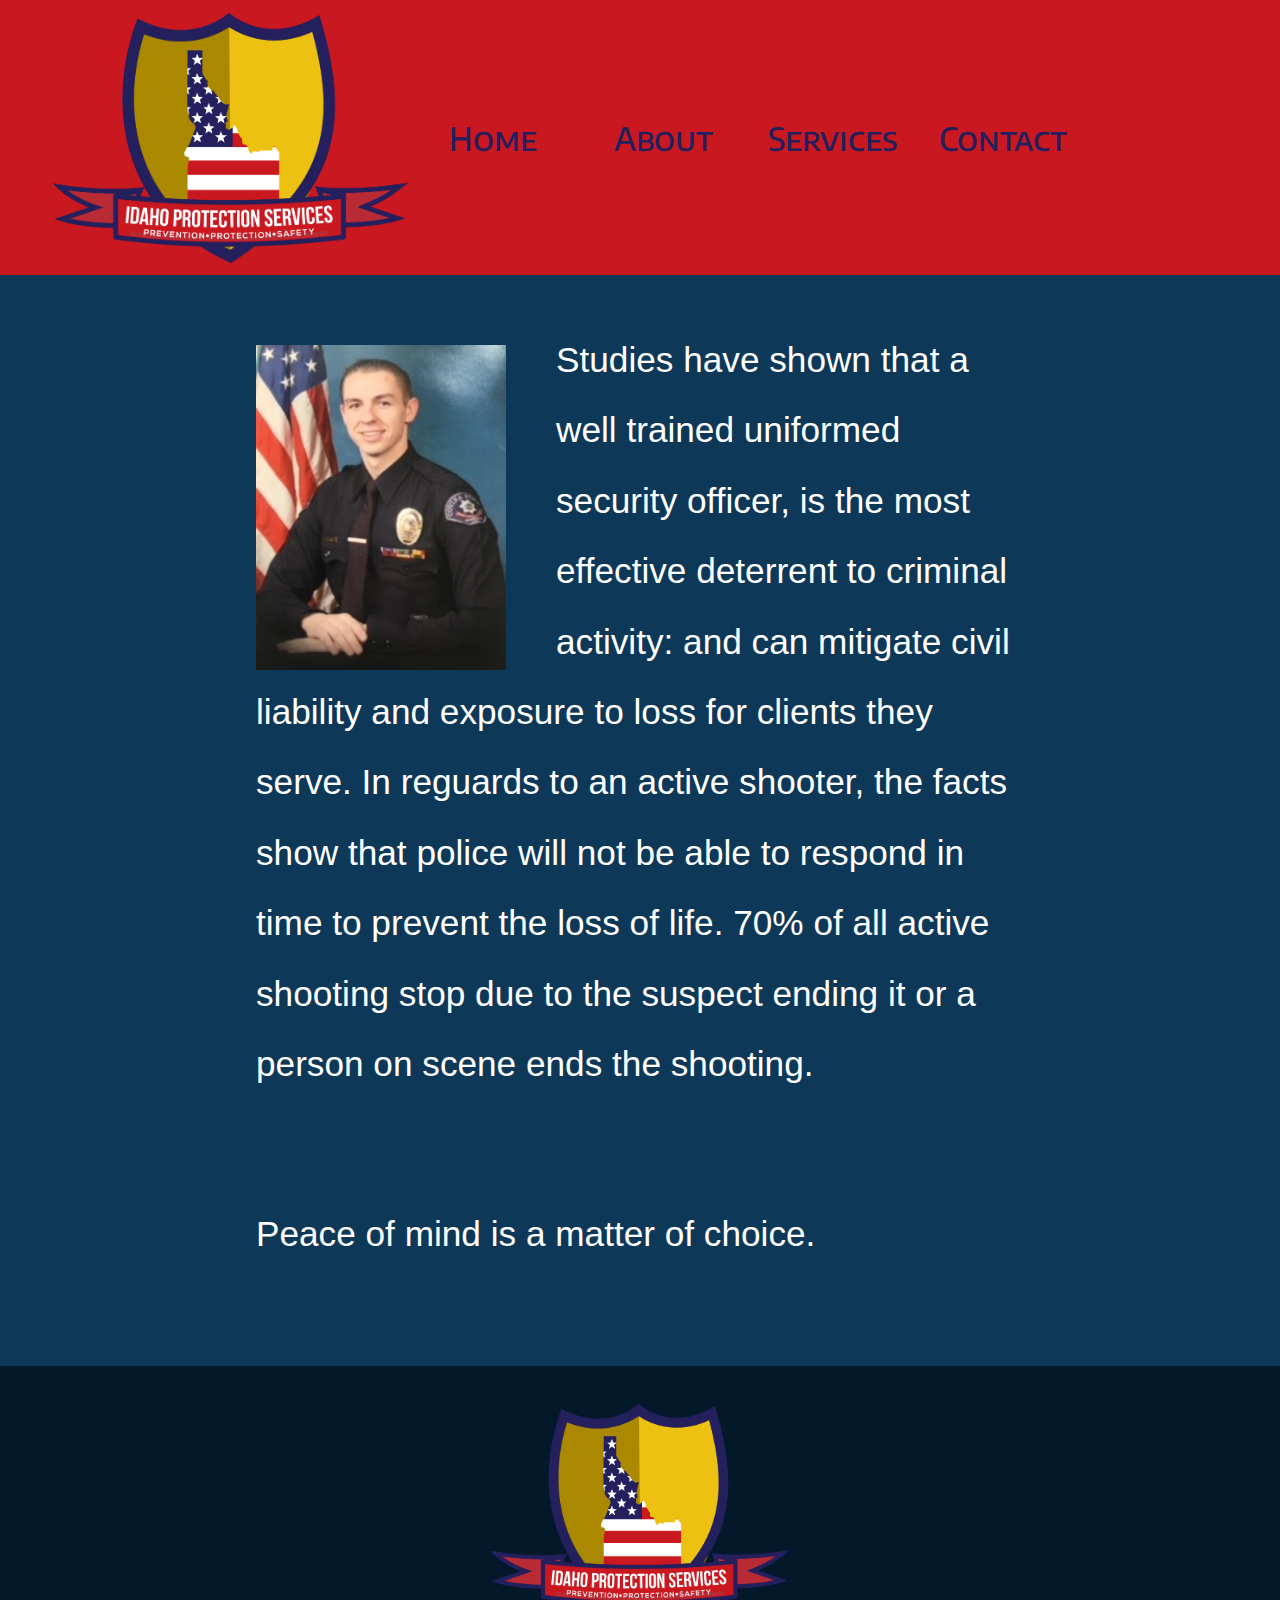
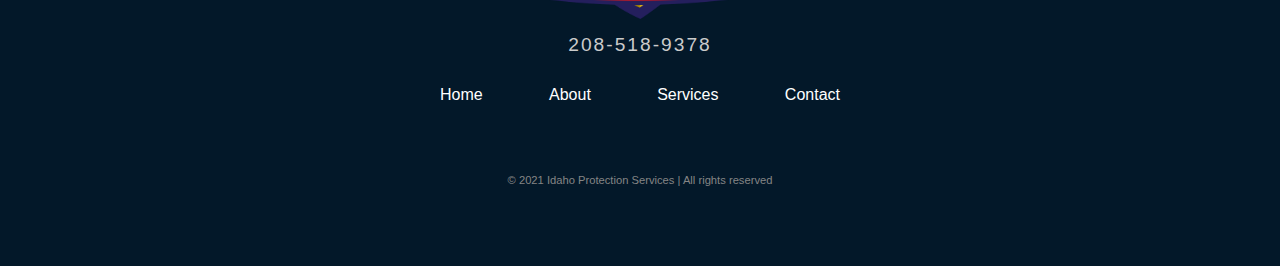
<file: html/index.html>
<!DOCTYPE html>
<html>
<head> 
    <meta charset="UTF-8">
    <title>Idaho Protection Services</title>

    <link rel="preconnect" href="https://fonts.googleapis.com">
    <link rel="preconnect" href="https://fonts.gstatic.com" crossorigin>
    <link href="https://fonts.googleapis.com/css2?family=Encode+Sans+SC:wght@100;200;300;400;500;600;700;800;900&display=swap" rel="stylesheet">
    <link rel="stylesheet" href="../styles/index.css">
    <link rel="stylesheet" href="../styles/footer.css">
    <link rel="stylesheet" href="https://use.fontawesome.com/releases/v5.7.1/css/all.css" integrity="sha384-fnmOCqbTlWIlj8LyTjo7mOUStjsKC4pOpQbqyi7RrhN7udi9RwhKkMHpvLbHG9Sr" crossorigin="anonymous"/>
    <link rel="stylesheet" href="../styles/mediaqueries.css">


</head>
<body>
    <div class="header">
        <div class="header-content">
            <div class="banner-image">
                <img src="../logo/logo-nobg.png" alt="logo">
            </div>

            <div class="title-links">
                <div class="link">
                    <a href="index.html">Home</a>
                </div>

                <div class="link">
                    <a href="about.html">About</a>
                </div>

                <div class="link">
                    <a href="services.html">Services</a>
                </div>

                <div class="link">
                    <a href="contact.html">Contact</a>
                </div>
            </div>
        </div>
    </div>

    <div class="homepage-wrapper">
        <div class="homepage-content">
            <div class="homepage-image">
                <img src="../Images/IMG_8337.jpg" alt="logo">
            </div>
            <div class="homepage-info-wrapper">
                Studies have shown that a well trained uniformed security officer, is the most effective deterrent to criminal activity: and can mitigate civil liability and exposure to loss for clients they serve. In reguards to an active shooter, the facts show that police will not be able to respond in time to prevent the loss of life. 70% of all active shooting stop due to the suspect ending it or a person on scene ends the shooting. 
            </div>

            <div class="homepage-info-snippet">
                Peace of mind is a matter of choice. 
            </div>
        </div>
    </div>

    <div class="footer">
        <div class="logo-footer">
             <img src="../logo/logo-nobg.png" alt="Logo" >
        </div>

        <div class="footer-phone-hours">
            <span class="phone">
                208-518-9378
            </span>

        </div>

        <div class="links-wrapper">
            <div class="link">
                <a href="index.html">Home</a>
            </div>

            <div class="link">
                <a href="about.html">About</a>
            </div>       

            <div class="link">
                <a href="services.html">Services</a>
            </div>

            <div class="link">
                <a href="contact.html">Contact</a>
            </div>
        </div>

        <div class="social-media-icons-wrapper">
            <a href="#">
                <i class="fab fa-instagram"></i>
            </a>

            <a href="#">
                <i class="fab fa-twitter-square"></i>
            </a>

            <a href="#">
                <i class="fab fa-facebook-square"></i>
            </a>
        </div>

        <div class="copyright-wrapper">
            &copy; 2021 Idaho Protection Services &#124; All rights reserved
        </div>
    </div>
</body>
</html>
</file>
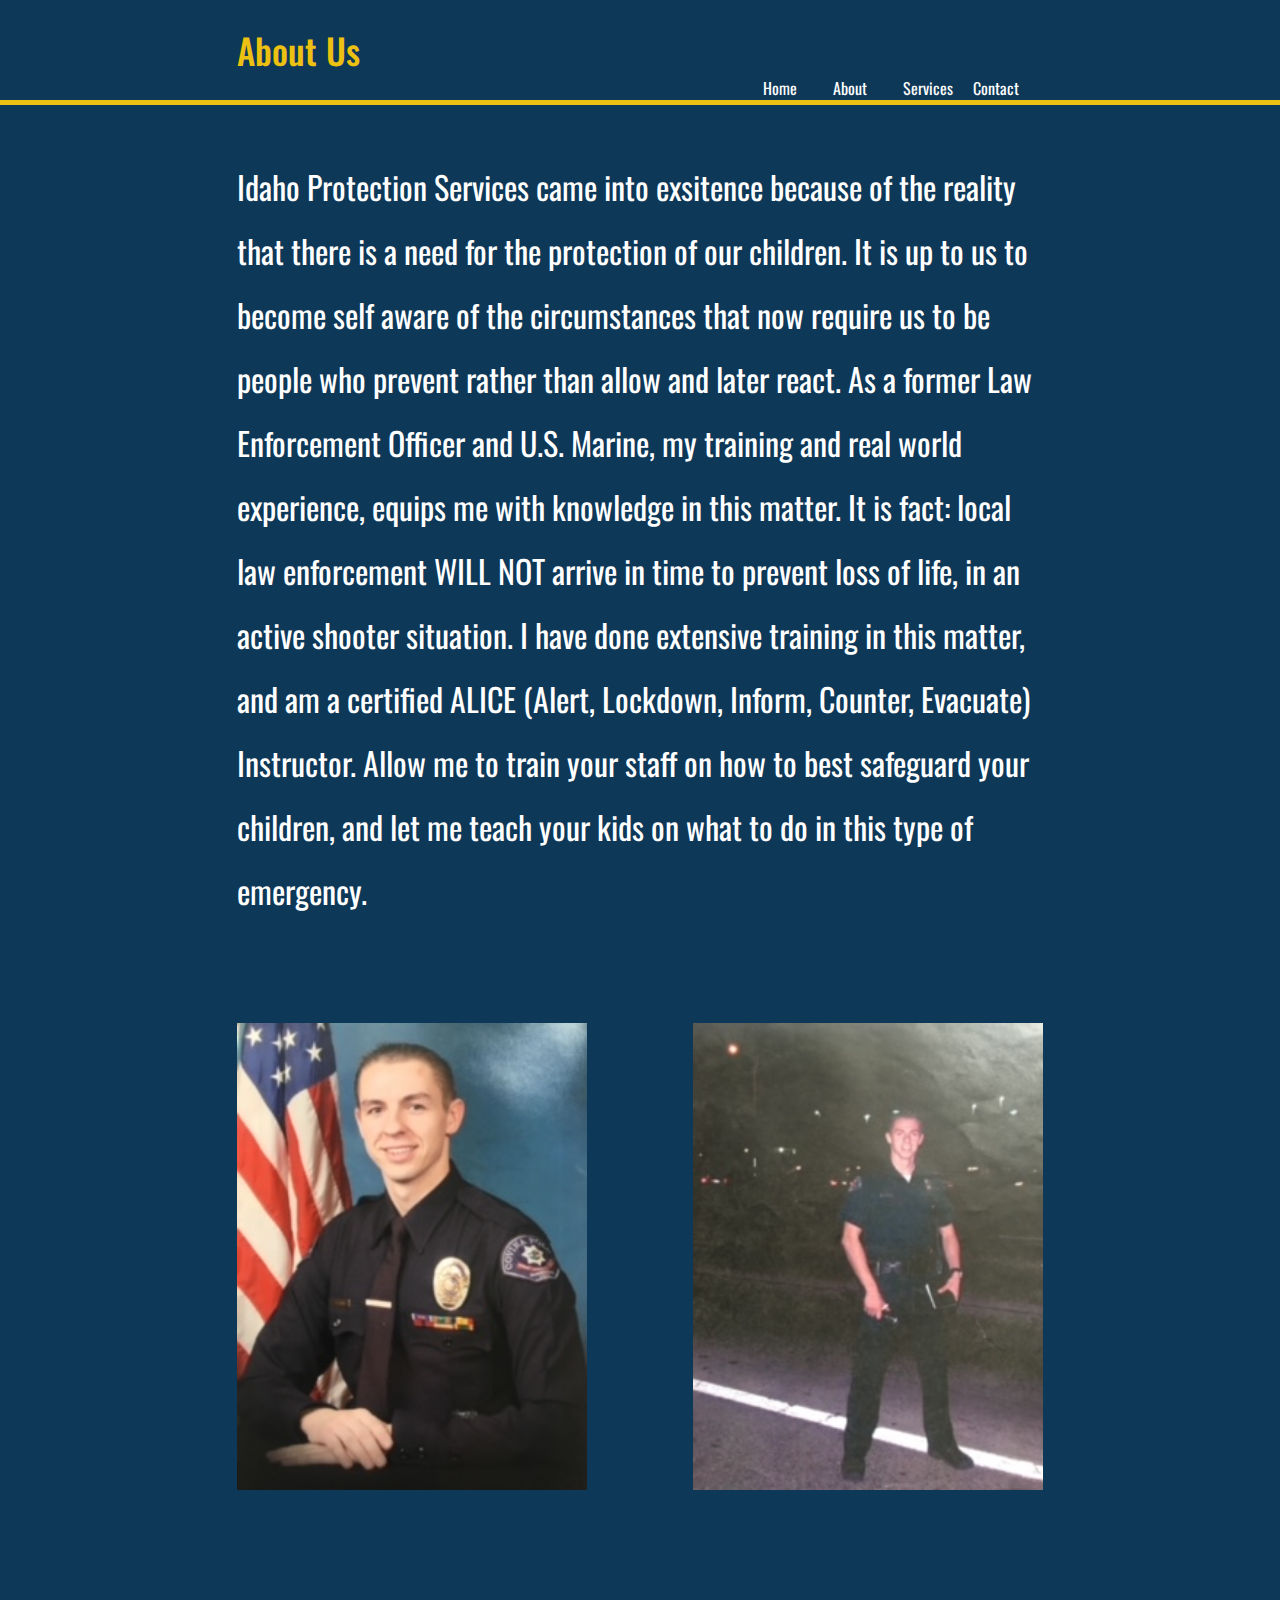
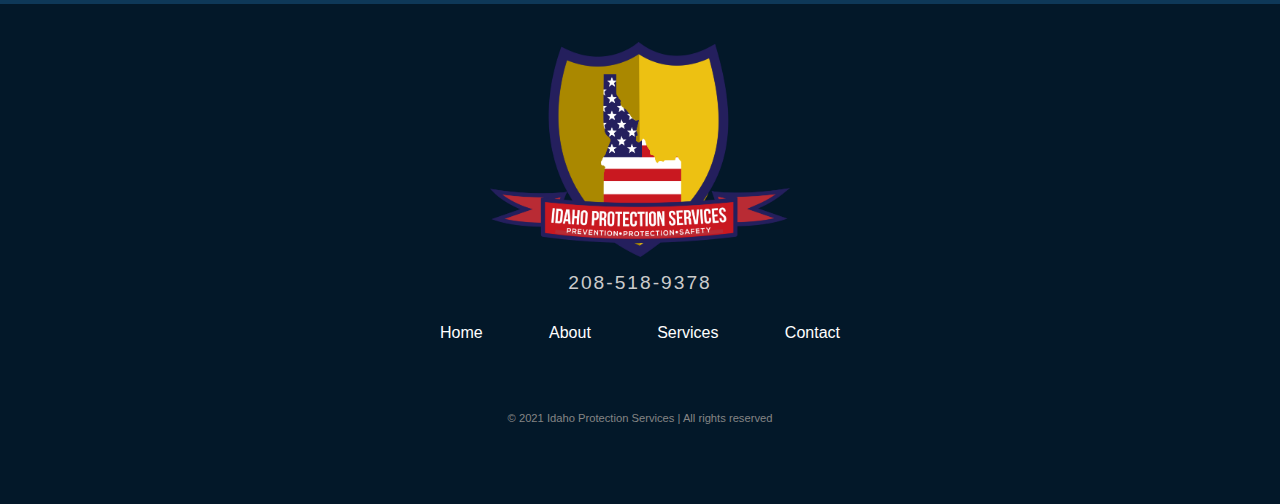
<file: html/about.html>
<!DOCTYPE html>
<html>
<head> 
    <meta charset="UTF-8">
    <title>IdahoProtectionServices.com</title>

    <link rel="stylesheet" href="../styles/about.css">
    <link rel="preconnect" href="https://fonts.googleapis.com">
    <link rel="preconnect" href="https://fonts.gstatic.com" crossorigin>
    <link href="https://fonts.googleapis.com/css2?family=Oswald:wght@200;300;400;500;600;700&display=swap" rel="stylesheet">
    <link rel="stylesheet" href="https://use.fontawesome.com/releases/v5.7.1/css/all.css" integrity="sha384-fnmOCqbTlWIlj8LyTjo7mOUStjsKC4pOpQbqyi7RrhN7udi9RwhKkMHpvLbHG9Sr" crossorigin="anonymous"/>
    <link rel="stylesheet" href="../styles/footer.css">
    <link rel="stylesheet" href="../styles/mediaqueries.css">
</head>
<body>
    <div class="header">
        <div class="header-content">
            <div class="header-title">
                About Us
            </div>
            <div class="title-links">
                <div class="link">
                    <a href="index.html">Home</a>
                </div>

                <div class="link">
                    <a href="about.html">About</a>
                </div>

                <div class="link">
                    <a href="services.html">Services</a>
                </div>

                <div class="link">
                    <a href="contact.html">Contact</a>
                </div>
            </div>
        </div>
    </div>

    <div class="gold-bar">
    </div>

    <div class="about-us-wrapper">
        <div class="about-us-info-wrapper">
            <div class="about-us-paragraph">
                Idaho Protection Services came into exsitence because of the reality that there is a need for the protection of our children. It is up to us to become self aware of the circumstances that now require us to be people who prevent rather than allow and later react. As a former Law Enforcement Officer and U.S. Marine, my training and real world experience, equips me with knowledge in this matter. It is fact: local law enforcement WILL NOT arrive in time to prevent loss of life, in an active shooter situation. I have done extensive training in this matter, and am a certified ALICE (Alert, Lockdown, Inform, Counter, Evacuate) Instructor. Allow me to train your staff on how to best safeguard your children, and let me teach your kids on what to do in this type of emergency.
            </div>
            <div class="about-us-images">
                <div class="about-us-image1">
                    <img src="../Images/IMG_8337.jpg">
                </div>

                <div class="about-us-image2">
                    <img src="../Images/IMG_8335.jpg">
                </div>
            </div>
        </div>
    </div>
    
    <div class="footer">
        <div class="logo-footer">
             <img src="../logo/logo-nobg.png" alt="Logo" >
        </div>

        <div class="footer-phone-hours">
            <span class="phone">
                208-518-9378
            </span>

        </div>

        <div class="links-wrapper">
            <div class="link">
                <a href="index.html">Home</a>
            </div>

            <div class="link">
                <a href="about.html">About</a>
            </div>       

            <div class="link">
                <a href="services.html">Services</a>
            </div>

            <div class="link">
                <a href="contact.html">Contact</a>
            </div>
        </div>

        <div class="social-media-icons-wrapper">
            <a href="#">
                <i class="fab fa-instagram"></i>
            </a>

            <a href="#">
                <i class="fab fa-twitter-square"></i>
            </a>

            <a href="#">
                <i class="fab fa-facebook-square"></i>
            </a>
        </div>

        <div class="copyright-wrapper">
            &copy; 2021 Idaho Protection Services &#124; All rights reserved
        </div>
    </div>
</body>
</html>
</file>
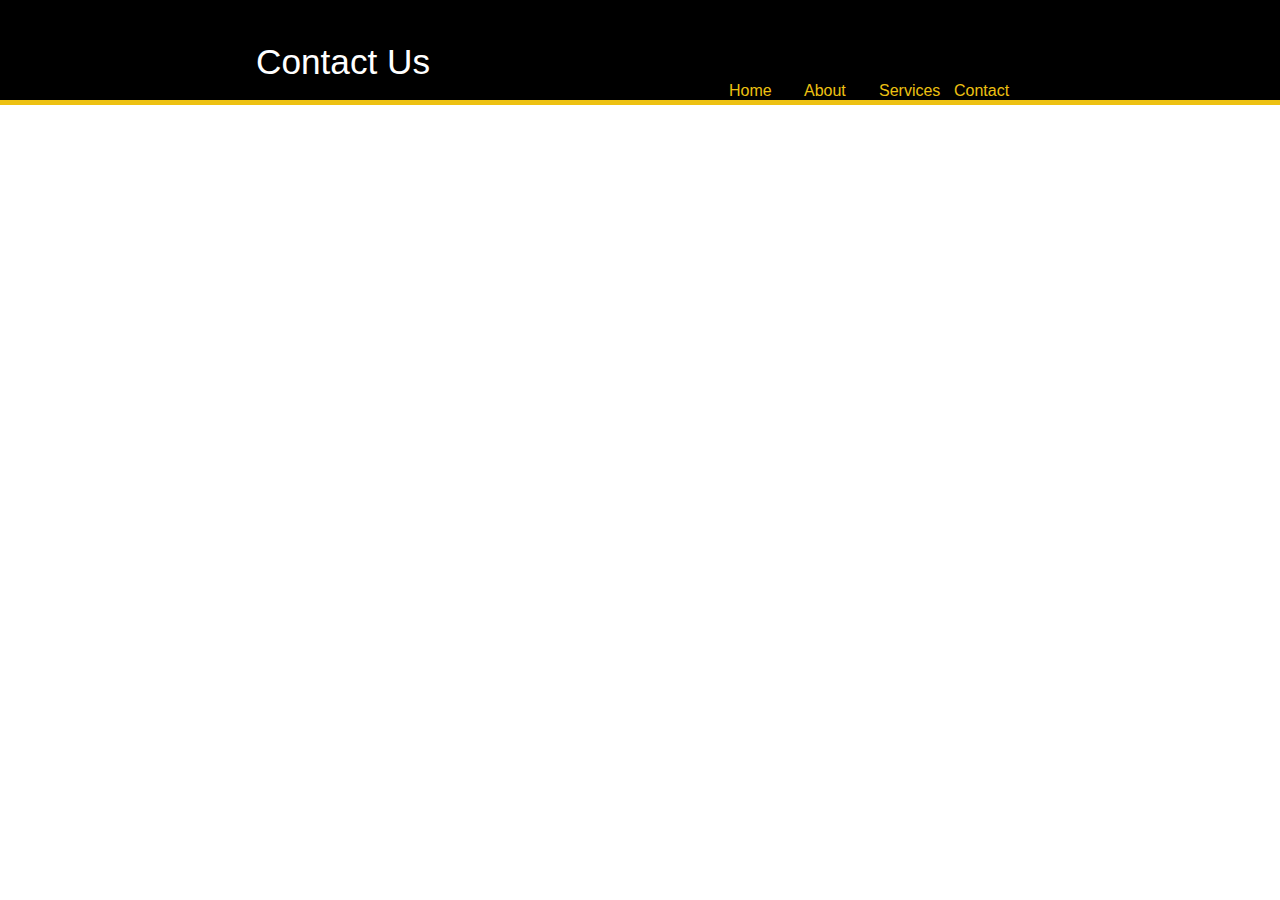
<file: html/contact.html>
<!DOCTYPE html>
<html>
<head> 
    <meta charset="UTF-8">
    <title>IdahoProtectionServices.com</title>
    <link rel="stylesheet" href="../styles/footer.css">    
    <link rel="stylesheet" href="../styles/contact.css">
    <link rel="stylesheet" href="../styles/mediaqueries.css">
</head>
<body>

    <div class="header">
        <div class="header-content">
            <div class="header-title">
                Contact Us 
            </div>
            <div class="title-links">
                <div class="link">
                    <a href="index.html">Home</a>
                </div>

                <div class="link">
                    <a href="about.html">About</a>
                </div>

                <div class="link">
                    <a href="services.html">Services</a>
                </div>

                <div class="link">
                    <a href="contact.html">Contact</a>
                </div>
            </div>
        </div>
    </div>

    <div class="gold-bar">
    </div>
</body>
</html>
</file>
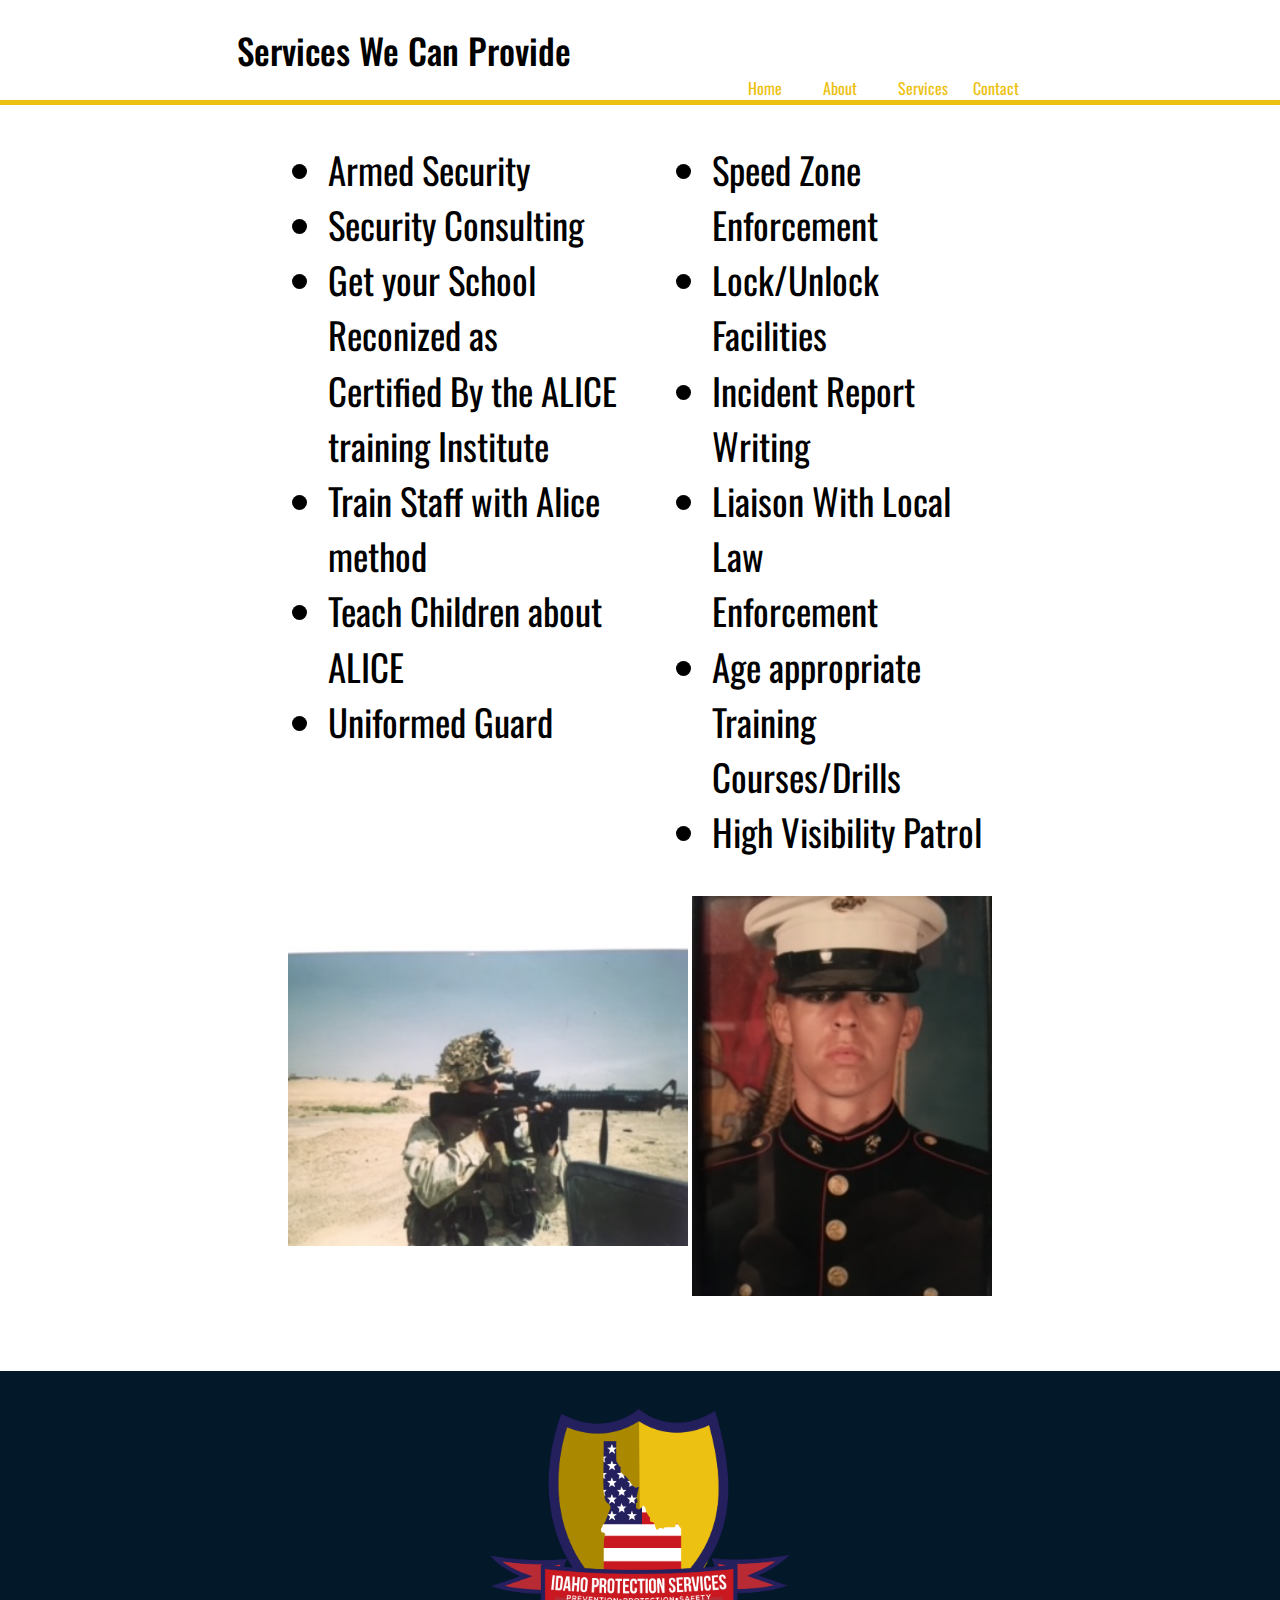
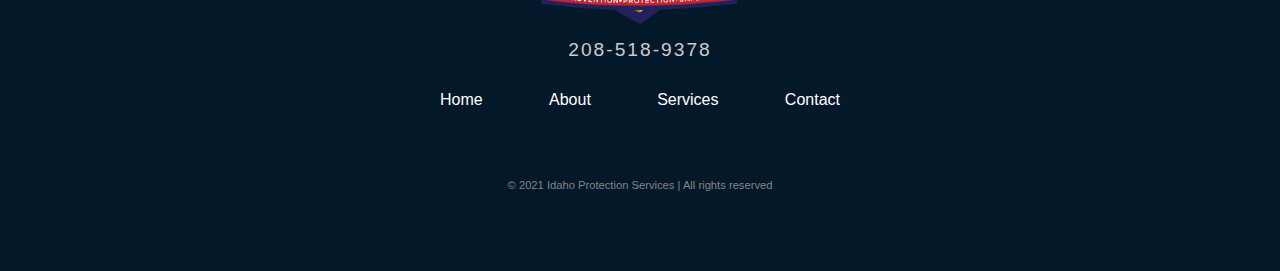
<file: html/services.html>
<!DOCTYPE html>
<html>
<head> 
    <meta charset="UTF-8">
    <title>IdahoProtectionServices.com</title>

    <link rel="stylesheet" href="../styles/services.css">
    <link rel="preconnect" href="https://fonts.googleapis.com">
    <link rel="preconnect" href="https://fonts.gstatic.com" crossorigin>
    <link href="https://fonts.googleapis.com/css2?family=Oswald:wght@200;300;400;500;600;700&display=swap" rel="stylesheet">
    <link rel="stylesheet" href="https://use.fontawesome.com/releases/v5.7.1/css/all.css" integrity="sha384-fnmOCqbTlWIlj8LyTjo7mOUStjsKC4pOpQbqyi7RrhN7udi9RwhKkMHpvLbHG9Sr" crossorigin="anonymous"/>
    <link rel="stylesheet" href="../styles/footer.css">
    <link rel="stylesheet" href="../styles/mediaqueries.css">
</head>
<body>
    <div class="header">
        <div class="header-content">
            <div class="header-title">
                Services We Can Provide
            </div>
            <div class="title-links">
                <div class="link">
                    <a href="index.html">Home</a>
                </div>

                <div class="link">
                    <a href="about.html">About</a>
                </div>

                <div class="link">
                    <a href="services.html">Services</a>
                </div>

                <div class="link">
                    <a href="contact.html">Contact</a>
                </div>
            </div>
        </div>
    </div>

    <div class="gold-bar">
    </div>

    <div class="services-wrapper">
        <div class="services-info-wrapper">
            <div class="services-bullet-point1">
                <ul>
                    <li>Armed Security</li>
                    <li>Security Consulting</li>
                    <li>Get your School <br> Reconized as <br> Certified By the ALICE <br> training Institute</li>
                    <li>Train Staff with Alice method</li>
                    <li>Teach Children about <br> ALICE</li>
                    <li>Uniformed Guard</li>
                </ul>
            
                <ul>
                    <li>Speed Zone <br> Enforcement</li>
                    <li>Lock/Unlock Facilities</li>
                    <li>Incident Report Writing</li>
                    <li>Liaison With Local Law <br> Enforcement</li>
                    <li>Age appropriate <br> Training Courses/Drills</li>
                    <li>High Visibility Patrol</li>
                </ul>
            </div> 

            <div class="services-images">
                <div class="services-image1">
                    <img src="../Images/IMG_8332.jpg">
                </div>

                <div class="services-image2">
                    <img src="../Images/IMG_8353.JPG">
                </div>
            </div>
        </div>
    </div>

    
    <div class="footer">
        <div class="logo-footer">
             <img src="../logo/logo-nobg.png" alt="Logo" >
        </div>

        <div class="footer-phone-hours">
            <span class="phone">
                208-518-9378
            </span>

        </div>

        <div class="links-wrapper">
            <div class="link">
                <a href="index.html">Home</a>
            </div>

            <div class="link">
                <a href="about.html">About</a>
            </div>       

            <div class="link">
                <a href="services.html">Services</a>
            </div>

            <div class="link">
                <a href="contact.html">Contact</a>
            </div>
        </div>

        <div class="social-media-icons-wrapper">
            <a href="#">
                <i class="fab fa-instagram"></i>
            </a>

            <a href="#">
                <i class="fab fa-twitter-square"></i>
            </a>

            <a href="#">
                <i class="fab fa-facebook-square"></i>
            </a>
        </div>

        <div class="copyright-wrapper">
            &copy; 2021 Idaho Protection Services &#124; All rights reserved
        </div>
    </div>
</body>
</html>
</file>
<file: styles/index.css>
body {
    margin: 0;
    padding: 0;
}
.header {
    display: flex;
    background-color: #c91820;
    height: 275px;
    width: 100%;
    align-items: center;
    justify-content: center;
    box-sizing: border-box;
}

.header > .header-content {
    display: flex;
    width: 1175px;
    justify-content: space-between;
    align-items: center;
}

.header > .header-content > .banner-image img {
    display: flex;
    height: 250px;
}

.header > .header-content > .title-links  {
    font-family: 'Encode Sans SC', sans-serif;
    font-size: 2em;
    font-weight: 500;
    display: flex;
    justify-content: space-between;
    align-items: center;
    /* width: 700px; */
    padding-right: 175px;
    /* grid-gap: 30px; */
    /* width: 100px; */
    /* margin-right: 45px; */
}
.header > .header-content > .title-links a {
    text-decoration: none;
    color: #241f5d;
    transition: 1s;
}

.header > .header-content > .title-links a:hover {
   color: #edc112;
   letter-spacing: 5px;
}

.header > .header-content > .title-links > .link {
    width: 170px;
    text-align: center;
    /* display: flex; */
    /* justify-content: center; */
    /* margin-left: 25px; */
}
.homepage-wrapper {
    background-color: #0E3858;
    display: flex;
    justify-content: center;
    /* padding-bottom: 100px; */
}

.homepage-wrapper > .homepage-content {
    width: 60%;
    padding-top: 50px;
}

.homepage-wrapper > .homepage-content > .homepage-info-wrapper {
    font-size: 2.2em;
    line-height: 2em;
    font-family: 'Oswald', sans-serif;
    color: white;
}
.homepage-wrapper > .homepage-content > .homepage-info-snippet {
    font-size: 2.2em;
    line-height: 2em;
    font-family: 'Oswald', sans-serif;
    color: white;
    padding-top: 100px;
    padding-bottom: 100px;
}

.homepage-wrapper > .homepage-content > .homepage-image {
    /* margin: 23px 40px 20px 0px ; */
    width: 300px;
    float: left;
    padding-top: 20px;
}

.homepage-wrapper > .homepage-content > .homepage-image img{
    width: 250px;
    height: 325px;
}
</file>
<file: styles/footer.css>
.footer {
    background-color:#031829;
    color: #cbcbcb;
    font-family: "Ubuntu Condensed", sans-serif;
    display: flex;
    justify-content: center;
    align-items: center;
    flex-direction: column;
    height: 500px;
    margin-top: -4px;
}

.footer > .logo-footer img {
    width: 300px;
    height: 100%;
    /* filter: brightness(50%); */
    /* opacity: 0.5; */
}


.footer > .footer-phone-hours span {
    margin-left: 5px;
    margin-right: 5px;
    font-size: 1.2em;
    letter-spacing: 2px;
}

.footer > .footer-phone-hours {
    margin-top: 15px;
}

.footer > .links-wrapper {
    display: flex;
    justify-content: space-between;
    margin-top: 30px;
    margin-bottom: 30px;
    width: 400px;
}


.footer > .links-wrapper > .link a:hover{
    text-decoration: none;
    color: #edc112;
    transition: 1s;
}

.footer > .social-media-icons-wrapper {
    margin-top: 20px;
    margin-bottom: 20px;
    width: 200px;
    display: flex;
    justify-content: space-around;
}

.footer > .social-media-icons-wrapper a {
    font-size: 1.5em;
    color: #cbcbcb;
    transition: 0.5s;
}

.footer > .social-media-icons-wrapper a:hover {
    color: #edc112;
}

.footer > .copyright-wrapper {
    margin-bottom: 42px;
    font-size: 0.7em;
    color: #858585;
}

.footer > .links-wrapper > .link a{
    text-decoration: none;
    color: white;
    transition: 1s;
}
</file>
<file: styles/mediaqueries.css>
@media (max-width: 615px) {
    .header {
        flex-direction: column;
        /* align-items: center;
        justify-content: center; */
        height: 540px;
        width: 100%;
    }

    .header > .header-content > .banner-image img{
        height: 180px;
    }

    .header > .header-content {
        /* display: flex; */
        flex-direction: column;
        /* justify-content: center;
        align-items: center; */
        /* order: 2; */
        /* margin-top: 10px; 
        margin-bottom: 15px; */
        /* width: 100%; */
    }

    .title-links {
        /* width: 100%; */
        /* display: flex; */
        flex-direction: column;
        /* justify-content: center; */
        /* align-items: center; */
    }

    .title-links > .link {
        /* display: flex;
        justify-content: center;
        margin-top: 10px;
        margin-bottom: 10px;
        font-size: 1.5em;
        width: 100%;
        text-align: center; */
    }

    .homepage-wrapper {
        padding: 50px 10px;
    }

    .homepage-content {
        /* height: 100%; */
    }

    .homepage-wrapper > .homepage-content {
        width: 100%;
        flex-direction: column;
    }

    .footer {
        /* height: 100%; */
    }

}
</file>
<file: styles/about.css>
body {
    margin: 0;
}

.header {
    display: flex;
    background-color: #0E3858;
    height: 100px;
    width: 100%;
    align-items: flex-end;
    justify-content: center;
}

.header > .header-content {
    width: 63%;
}

.header > .header-content > .header-title {
    font-family: 'Oswald', sans-serif;
    font-size: 2.2em;
    font-weight: 500;
    color: #edc112;
}

.gold-bar {
    background-color: #edc112;
    height: 5px;
}

.header > .header-content > .title-links {
    display: flex;
    justify-content: right;
    font-family: 'Oswald', sans-serif;
}

.header > .header-content > .title-links a {
    text-decoration: none;
    color: white;
}

.header > .header-content > .title-links > .link {
    width: 70px;
}
.about-us-wrapper {
    background-color: #0E3858;
    display: flex;
    justify-content: center;
    padding-bottom: 100px;
}

.about-us-wrapper > .about-us-info-wrapper {
    width: 63%;
    padding-top: 50px;
    font-size: 2em;
    line-height: 2em;
    font-family: 'Oswald', sans-serif;
    color: white;
}

.about-us-wrapper > .about-us-info-wrapper > .about-us-paragraph {
    padding-bottom: 100px;
}

.about-us-wrapper > .about-us-info-wrapper > .about-us-images {
    display: flex;
    justify-content: space-between;
}

.about-us-wrapper > .about-us-info-wrapper > .about-us-images > .about-us-image1 img{
    width: 350px;
}

.about-us-wrapper > .about-us-info-wrapper > .about-us-images > .about-us-image2 img{
    width: 350px;
}
</file>
<file: styles/contact.css>
body {
    margin: 0;
}

.header {
    display: flex;
    background-color: black;
    height: 100px;
    width: 100%;
    align-items: flex-end;
    justify-content: center;
}

.header > .header-content {
    width: 60%;
}

.header > .header-content > .header-title {
    font-family: 'Oswald', sans-serif;
    font-size: 2.2em;
    font-weight: 500;
    color: white;
}

.gold-bar {
    background-color: #edc112;
    height: 5px;
}

.header > .header-content > .title-links {
    display: flex;
    justify-content: right;
    font-family: 'Oswald', sans-serif;
}

.header > .header-content > .title-links a {
    text-decoration: none;
    color: #edc112;
}

.header > .header-content > .title-links > .link {
    width: 70px;
    padding-left: 5px;
}
</file>
<file: styles/services.css>
body {
    margin: 0;
}

.header {
    display: flex;
    background-color: white;
    height: 100px;
    width: 100%;
    align-items: flex-end;
    justify-content: center;
}

.header > .header-content {
    width: 63%;
}

.header > .header-content > .header-title {
    font-family: 'Oswald', sans-serif;
    font-size: 2.2em;
    font-weight: 500;
    color: black;
}

.gold-bar {
    background-color: #edc112;
    height: 5px;
}

.header > .header-content > .title-links {
    display: flex;
    justify-content: right;
    font-family: 'Oswald', sans-serif;
}

.header > .header-content > .title-links a {
    text-decoration: none;
    color: #edc112;
}

.header > .header-content > .title-links > .link {
    width: 70px;
    padding-left: 5px;
}
.services-wrapper {
    background-color: white;
    display: flex;
    justify-content: center;
    padding-bottom: 75px;
}

.services-wrapper > .services-info-wrapper {
    width: 55%;
}


.services-wrapper > .services-info-wrapper > .services-bullet-point1 {
    display: flex;
    justify-content: space-between;
    color: black;
    font-family: 'Oswald', sans-serif;
    font-size: 2.3em;
    line-height: 1.5em;
}

.services-wrapper > .services-info-wrapper > .services-images {
    display: flex;
    justify-content: space-between;
    align-items: center;
}

.services-wrapper > .services-info-wrapper > .services-images img{
    width: 300px;
}

.services-wrapper > .services-info-wrapper > .services-images img{
    width: 300px;
}

.services-wrapper > .services-info-wrapper > .services-images > .services-image1 img{
    width: 400px;
}

.services-wrapper > .services-info-wrapper > .services-images > .services-image2 img{
    width: 300px;
}
</file>
